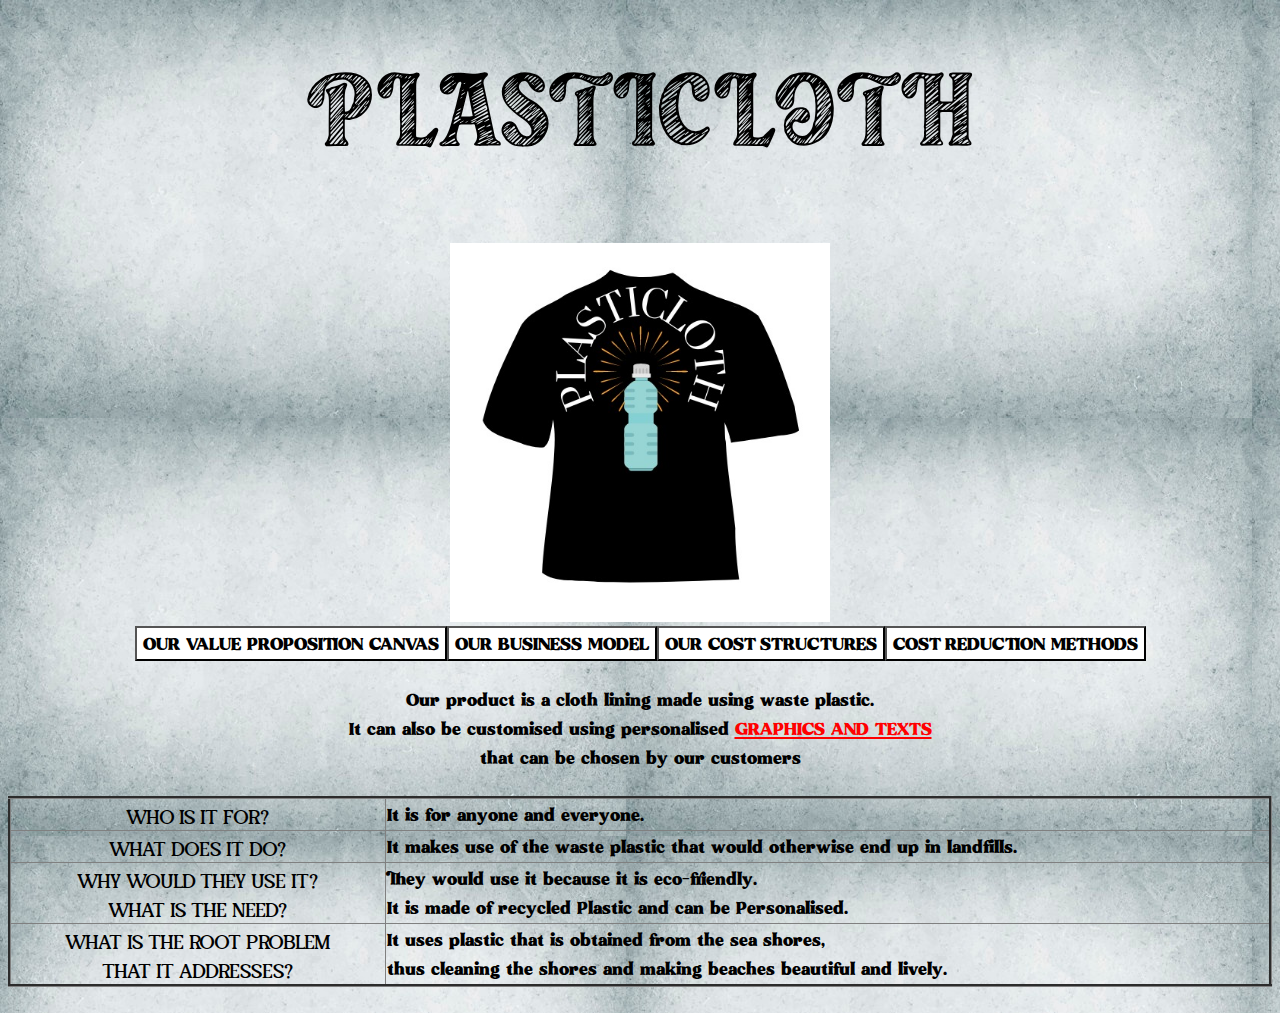
<file: index.html>
<!DOCTYPE html>
<html>
<head>
    <title>PLASTICLOTH</title>
    <link rel="stylesheet" href="file.css">
</head>
<body background="index.jpg">
    <h1>PLASTICLOTH</h1>
    <img src="logo.jpeg" height="30%", width="30%">
    <br>
    <table>
        <tr>
            <a href="vpc.html"><button>OUR VALUE PROPOSITION CANVAS</button></a>
            <a href="bm.html"><button>OUR BUSINESS MODEL</button></a>
            <a href="cost.html"><button>OUR COST STRUCTURES</button></a>
            <a href="rc.html"><button>COST REDUCTION METHODS</button></a>
        </tr>
    </table>
    <p>
        Our product is a cloth lining made using waste plastic.<br>
        It can also be customised using personalised <u style="color:red">GRAPHICS AND TEXTS</u><br>
        that can be chosen by our customers
    </p>

    <table border="3px" align="center"  height="100%", width="100%">
        <tr>
            <th>WHO IS IT FOR?</th>
            <td>It is for anyone and everyone.</td>
        </tr>
        <tr>
            <th>WHAT DOES IT DO?</th>
            <td>It makes use of the waste plastic that would otherwise end up in landfills.</td>
        </tr>
        <tr>
            <th>WHY WOULD THEY USE IT?<br>WHAT IS THE NEED?</th>
            <td>They would use it because it is eco-friendly.<br>It is made of recycled Plastic and can be Personalised.</td>
        </tr>
        <tr>
            <th>WHAT IS THE ROOT PROBLEM<br>THAT IT ADDRESSES?</th>
            <td>It uses plastic that is obtained from the sea shores,<br>thus cleaning the shores and making beaches beautiful and lively.</td>
        </tr>
    </table>
    <br>
</body>
</html>
</file>
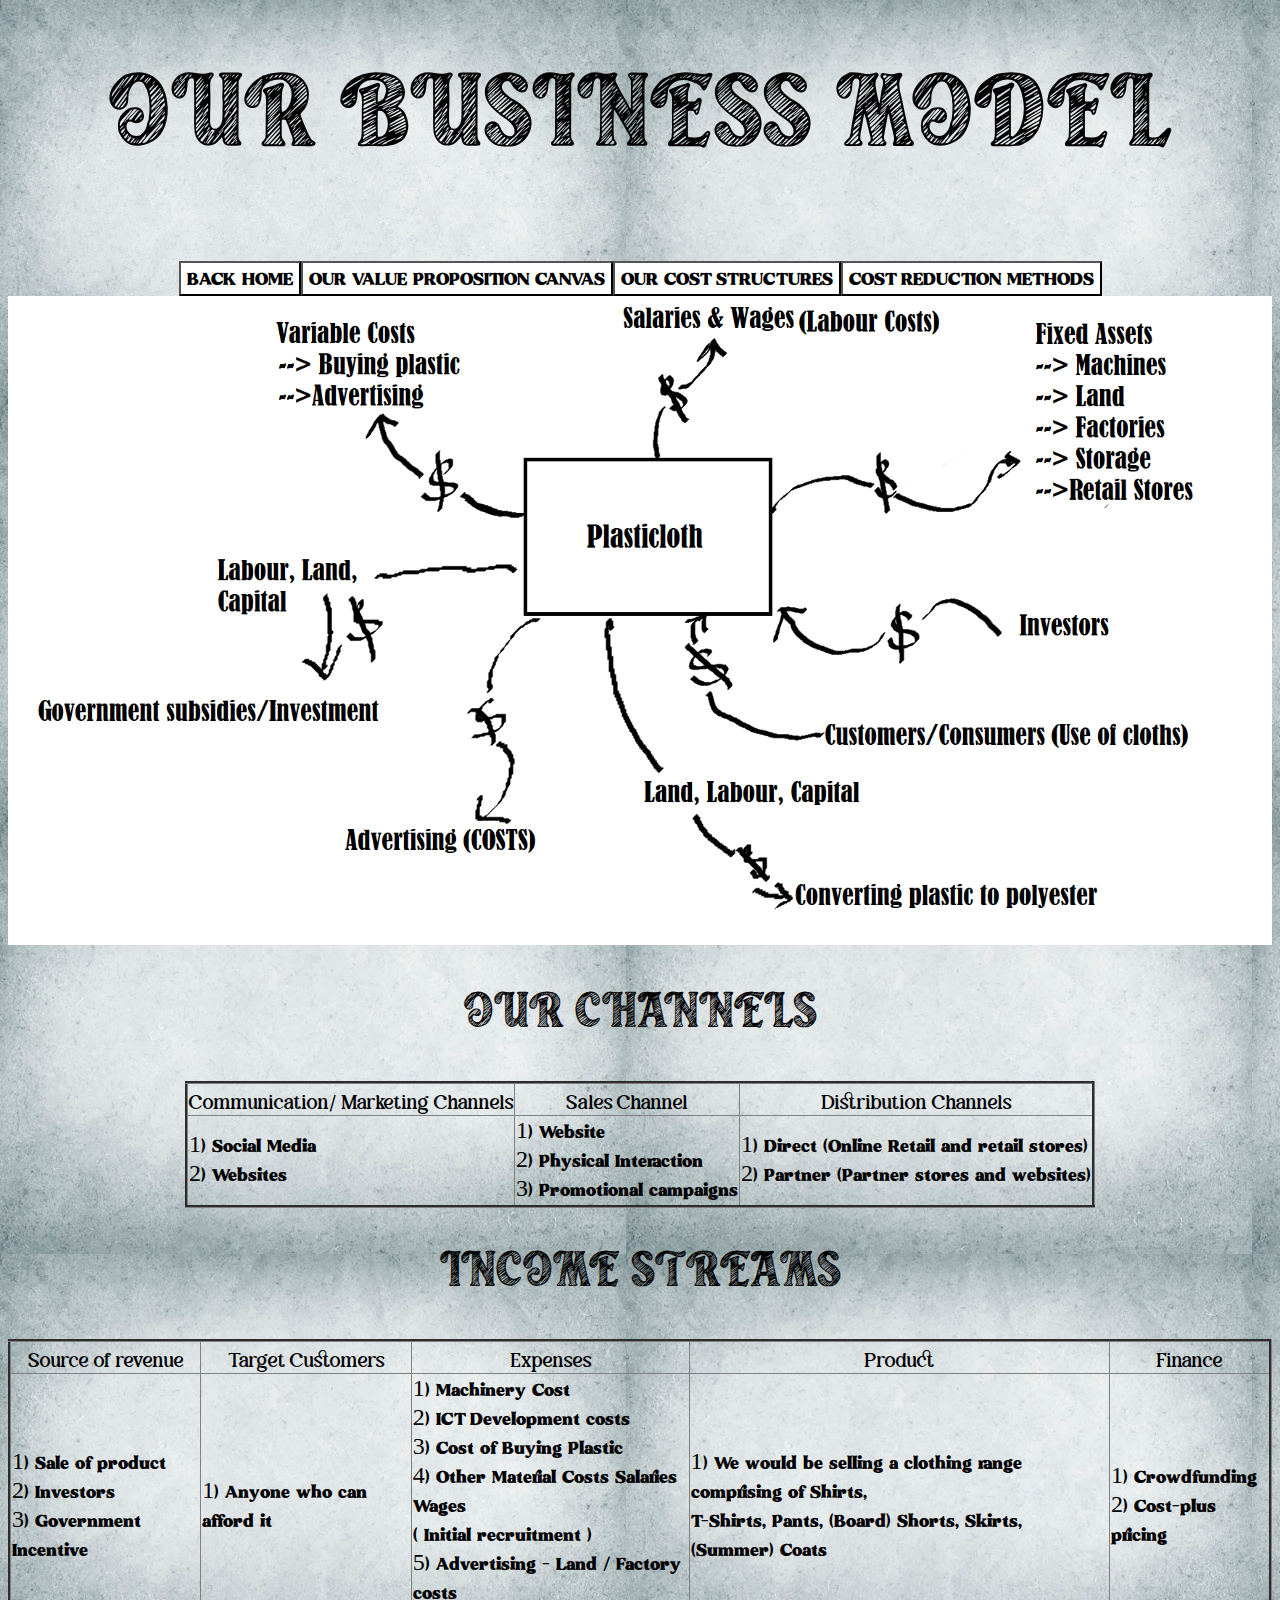
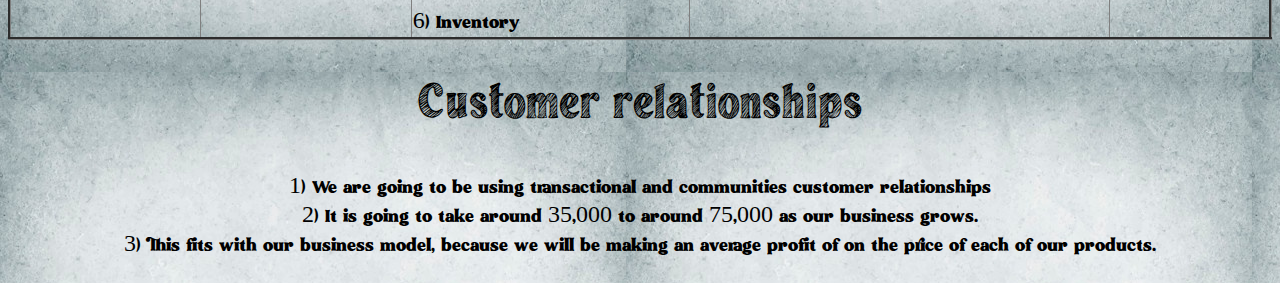
<file: bm.html>
<!DOCTYPE html>
<html>
<head>
    <title>PLASTICLOTH</title>
    <link rel="stylesheet" href="file.css">
</head>
<body background="index.jpg">
    <h1>OUR BUSINESS MODEL</h1>
    <br>
    <table>
        <tr>
            <a href="index.html"><button>BACK HOME</button></a>
            <a href="vpc.html"><button>OUR VALUE PROPOSITION CANVAS</button></a>
            <a href="cost.html"><button>OUR COST STRUCTURES</button></a>
            <a href="rc.html"><button>COST REDUCTION METHODS</button></a>
        </tr>
    </table>
    <img src="bm.png" height="100%" width="100%">
    <h2>OUR CHANNELS</h2>
    <table border="3px" align="center">
        <tr>
            <th>Communication/ Marketing Channels</th>
            <th>Sales Channel</th>
            <th>Distribution Channels</th>
        </tr>
        <tr align="left">
            <td>1) Social Media<br>2) Websites</td>
            <td>1) Website<br>2) Physical Interaction<br>3) Promotional campaigns</td>
            <td>1) Direct (Online Retail and retail stores)<br>2) Partner (Partner stores and websites)</td>
        </tr>
    </table>
    <h2>INCOME STREAMS</h2>
    <table border="3px" align="center">
        <tr>
            <th>Source of revenue</th>
            <th>Target Customers</th>
            <th>Expenses</th>
            <th>Product</th>
            <th>Finance</th>
        </tr>
        <tr align="left">
            <td>1) Sale of product<br>2) Investors<br>3) Government Incentive</td>
            <td>1) Anyone who can afford it</td>
            <td>1) Machinery Cost<br>2) ICT Development costs<br>3) Cost of Buying Plastic<br>
                4) Other Material Costs Salaries Wages <br>( Initial recruitment )<br>
                5) Advertising - Land / Factory costs<br>6) Inventory</td>
            <td>1) We would be selling a clothing range comprising of Shirts,<br>
                T-Shirts, Pants, (Board) Shorts, Skirts, (Summer) Coats</td>
            <td>1) Crowdfunding<br>2) Cost-plus pricing</td>
        </tr>
    </table>
    <h2>Customer relationships</h2>
    <p>1) We are going to be using transactional and communities customer relationships<br>2) It is going to take around 35,000 to around 75,000 as our business grows.<br>3) This fits with our business model, because we will be making an average profit of on the price of each of our products.
</p>
</body>
</html>
</file>
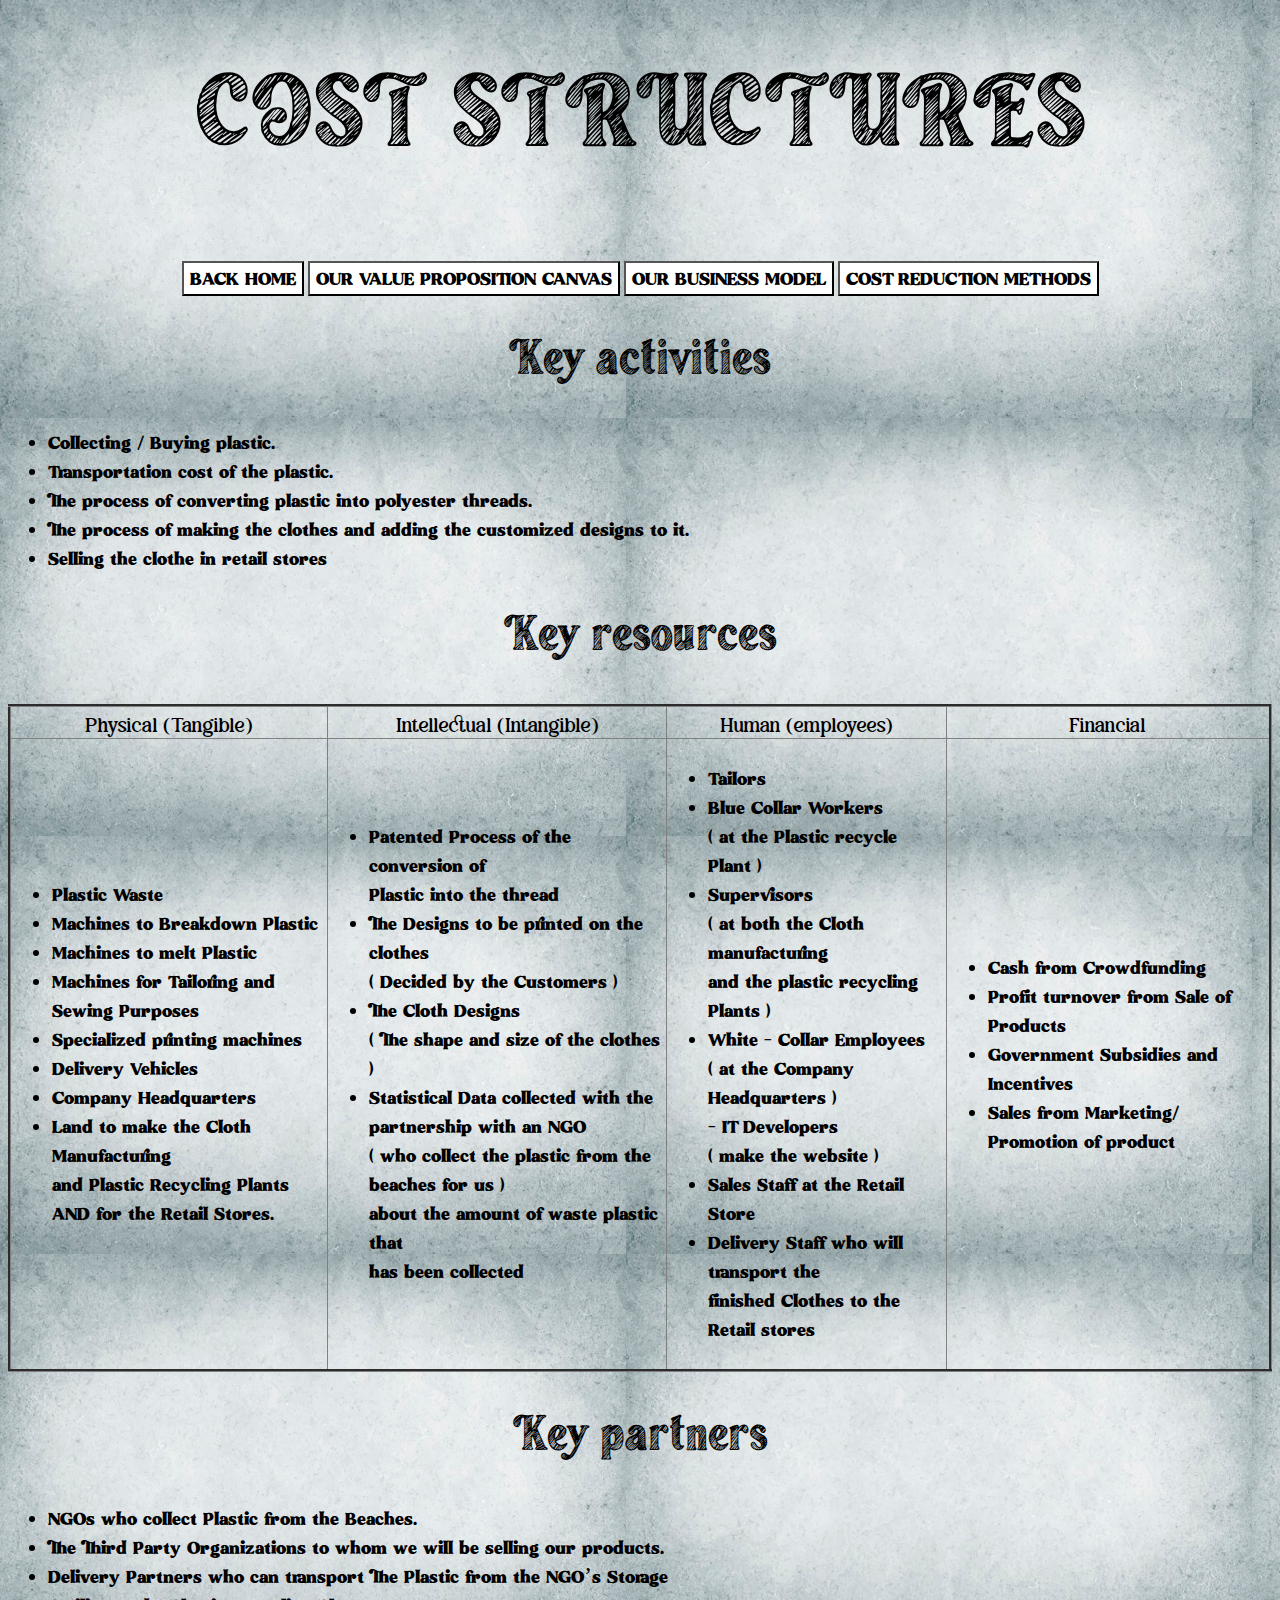
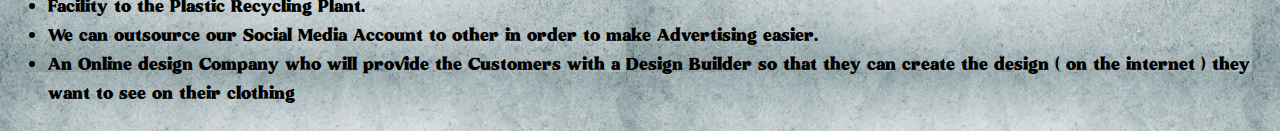
<file: cost.html>
<!DOCTYPE html>
<html>
<head>
    <title>PLASTICLOTH</title>
    <link rel="stylesheet" href="file.css">
</head>
<body background="index.jpg">
    <h1>COST STRUCTURES</h1>
    <br>
    <a href="index.html"><button>BACK HOME</button></a>
    <a href="vpc.html"><button>OUR VALUE PROPOSITION CANVAS</button></a>
    <a href="bm.html"><button>OUR BUSINESS MODEL</button></a>
    <a href="rc.html"><button>COST REDUCTION METHODS</button></a>
    <h2>Key activities</h2>
    <ul align="left">
        <li>Collecting / Buying plastic.</li>
        <li>Transportation cost of the plastic.</li>
        <li>The process of converting plastic into polyester threads.</li>
        <li>The process of making the clothes and adding the customized designs to it.</li>
        <li>Selling the clothe in retail stores</li>
    </ul>

    <h2>Key resources</h2>
    <table border="3px">
        <tr>
            <th>Physical (Tangible)</th>
            <th>Intellectual (Intangible)</th>
            <th>Human (employees)</th>
            <th>Financial</th>
        </tr>
        <tr>
            <td>
                <ul align="left">
                    <li>Plastic Waste</li>
                    <li>Machines to Breakdown Plastic</li>
                    <li>Machines to melt Plastic</li>
                    <li>Machines for Tailoring and Sewing Purposes</li>
                    <li>Specialized printing machines</li>
                    <li>Delivery Vehicles</li>
                    <li>Company Headquarters</li>
                    <li>Land to make the Cloth Manufacturing <br>and Plastic Recycling Plants <br>AND for the Retail Stores. </li>
                </ul>
            </td>
            <td>
                <ul align="left">
                    <li>Patented Process of the conversion of <br>Plastic into the thread</li>
                    <li>The Designs to be printed on the clothes <br>( Decided by the Customers )</li>
                    <li>The Cloth Designs <br>( The shape and size of the clothes )</li>
                    <li>Statistical Data collected with the <br>partnership with an NGO <br>( who collect the plastic from the beaches for us ) <br>about the amount of waste plastic that <br>has been collected</li>
                </ul>
            </td>
            <td>
                <ul align="left">
                    <li>Tailors</li>
                    <li>Blue Collar Workers <br>( at the Plastic recycle Plant )</li>
                    <li>Supervisors <br>( at both the Cloth manufacturing <br>and the plastic recycling Plants )</li>
                    <li>White - Collar Employees <br>( at the Company Headquarters )<br>- IT Developers <br>( make the website )</li>
                    <li>Sales Staff at the Retail Store</li>
                    <li>Delivery Staff who will transport the <br>finished Clothes to the Retail stores</li>
                </ul>
            </td>
            <td>
                <ul align="left">
                    <li>Cash from Crowdfunding</li>
                    <li>Profit turnover from Sale of Products</li>
                    <li>Government Subsidies and Incentives</li>
                    <li>Sales from Marketing/ Promotion of product</li>
                </ul>
            </td>
        </tr>
    </table>
    <h2>Key partners</h2>
    <ul align="left">
        <li>NGOs who collect Plastic from the Beaches.</li>
        <li>The Third Party Organizations to whom we will be selling our products.</li>
        <li>Delivery Partners who can transport The Plastic from the NGO’s Storage</li>
        <li>Facility to the Plastic Recycling Plant.</li>
        <li>We can outsource our Social Media Account to other in order to make Advertising easier.</li>
        <li>An Online design Company who will provide the Customers with a Design Builder so that they can create the design ( on the internet ) they want to see on their clothing</li>
    </ul>
</body>
</html>
</file>
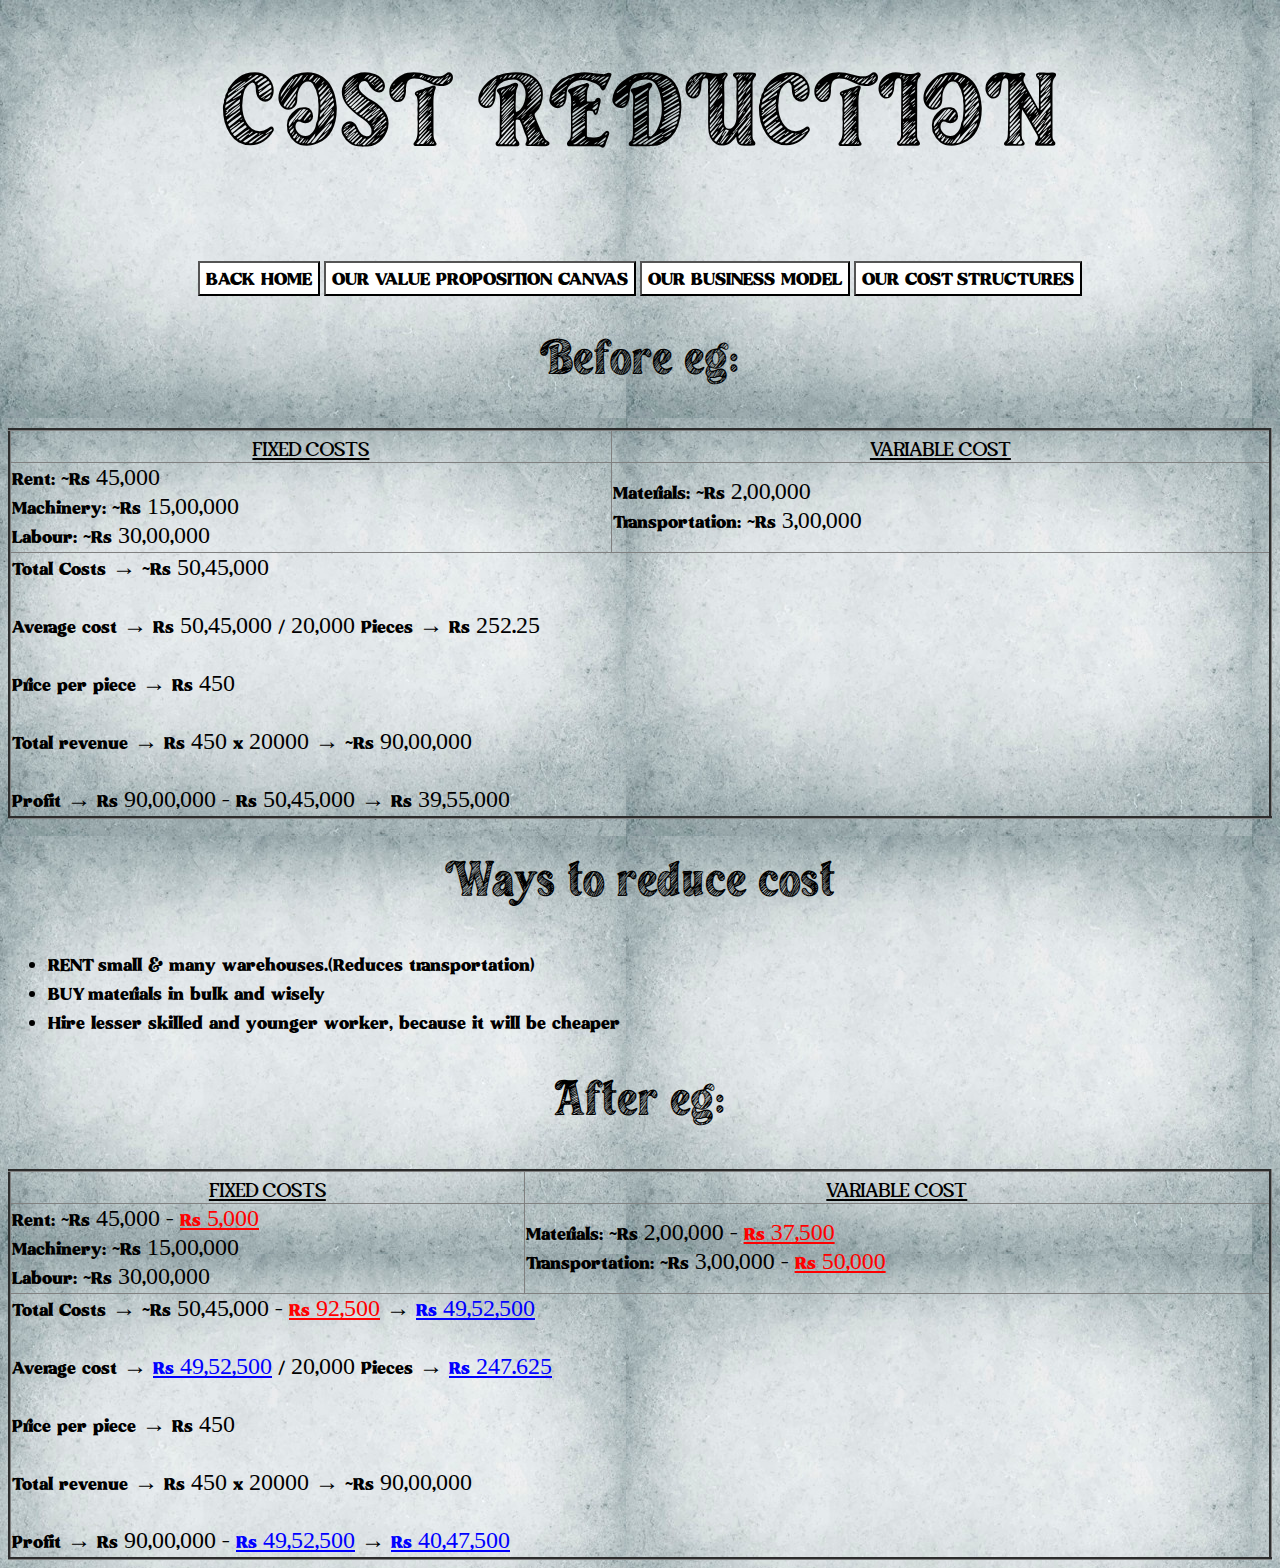
<file: rc.html>
<!DOCTYPE html>
<html>
  <head>
    <title>PLASTICLOTH</title>
    <link rel="stylesheet" href="file.css">
  </head>
  <body background="index.jpg">
    <h1>COST REDUCTION</h1>
    <br>
    <a href="index.html"><button>BACK HOME</button></a>
    <a href="vpc.html"><button>OUR VALUE PROPOSITION CANVAS</button></a>
    <a href="bm.html"><button>OUR BUSINESS MODEL</button></a>
    <a href="cost.html"><button>OUR COST STRUCTURES</button></a>
    <h2>Before eg:</h2>
    <table border="3px" align="center" height="100%" width="100%">
      <tr>
        <th><u>FIXED COSTS</u></th>
        <th><u>VARIABLE COST</u></th>
      </tr>
      <tr>
        <td>Rent: ~Rs 45,000<br>Machinery: ~Rs 15,00,000<br>Labour: ~Rs 30,00,000</td>
        <td>Materials: ~Rs 2,00,000<br>Transportation: ~Rs 3,00,000</td>
      </tr>
      <tr>
        <td colspan="2">Total Costs → ~Rs 50,45,000<br><br>Average cost → Rs 50,45,000 / 20,000 Pieces → Rs 252.25<br><br>
          Price per piece → Rs 450<br><br>Total revenue → Rs 450 x 20000 → ~Rs 90,00,000<br><br>
          Profit → Rs 90,00,000 - Rs 50,45,000 → Rs 39,55,000</td>
      </tr>
    </table>
    <h2>Ways to reduce cost</h2>
    <ul align="left">
      <li>RENT small & many warehouses.(Reduces transportation)</li>
      <li>BUY materials in bulk and wisely</li>
      <li>Hire lesser skilled and younger worker, because it will be cheaper</li>
    </ul>
    <h2>After eg:</h2>
    <table border="3px" align="center" height="100%" width="100%">
      <tr>
        <th><u>FIXED COSTS</u></th>
        <th><u>VARIABLE COST</u></th>
      </tr>
      <tr>
        <td>Rent: ~Rs 45,000 - <u style="color:red;">Rs 5,000</u><br>Machinery: ~Rs 15,00,000<br>Labour: ~Rs 30,00,000</td>
        <td>Materials: ~Rs 2,00,000 - <u style="color:red;">Rs 37,500</u><br>Transportation: ~Rs 3,00,000 - <u style="color:red;">Rs 50,000</u></td>
      </tr>
      <tr>
        <td colspan="2">Total Costs → ~Rs 50,45,000 - <u style="color:red;">Rs 92,500</u> → <u style="color:blue;">Rs 49,52,500</u><br><br>Average cost → <u style="color:blue;">Rs 49,52,500</u> / 20,000 Pieces → <u style="color:blue;">Rs 247.625</u><br><br>
          Price per piece → Rs 450<br><br>Total revenue → Rs 450 x 20000 → ~Rs 90,00,000<br><br>
          Profit → Rs 90,00,000 - <u style="color:blue;">Rs 49,52,500</u> → <u style="color:blue;">Rs 40,47,500</u></td>
      </tr>
    </table>
  </body>
</html>
</file>
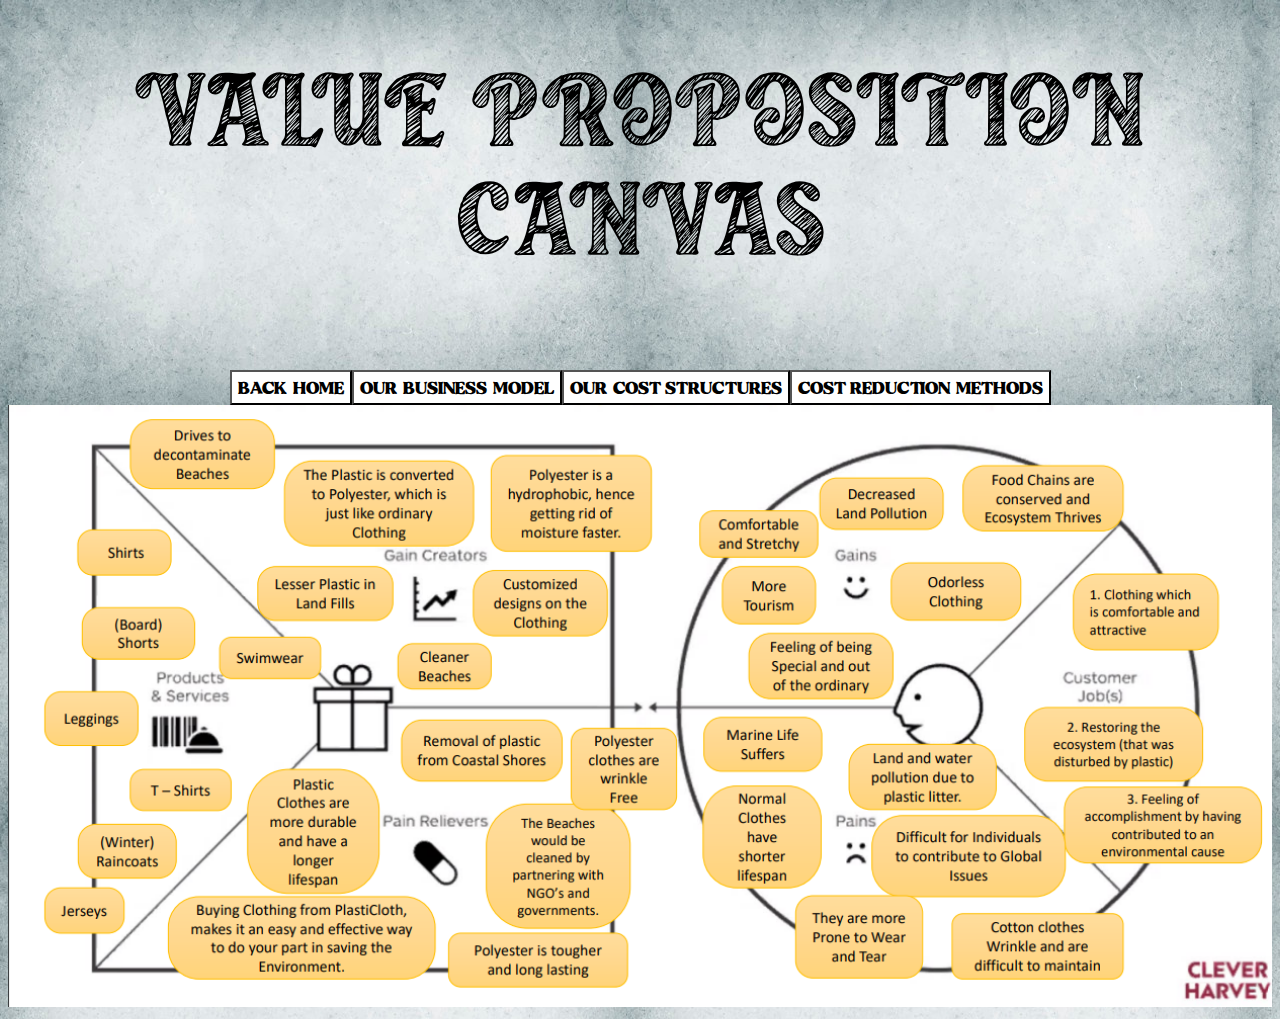
<file: vpc.html>
<!DOCTYPE html>
<html>
<head>
    <title>PLASTICLOTH</title>
    <link rel="stylesheet" href="file.css">
</head>
<body background="index.jpg">
    <h1>VALUE PROPOSITION CANVAS</h1>
    <br>
    <table>
        <tr>
            <a href="index.html"><button>BACK HOME</button></a>
            <a href="bm.html"><button>OUR BUSINESS MODEL</button></a>
            <a href="cost.html"><button>OUR COST STRUCTURES</button></a>
            <a href="rc.html"><button>COST REDUCTION METHODS</button></a>
        </tr>
    </table>
    <img src="vpc.png" height="100%" width="100%">
</body>
</html>
</file>
<file: file.css>
body {
    text-align: center;
}
td {
    text-align:left;
    font-family: biography;
    font-weight: 200;
    font-size: 24px;
}

@font-face {
  font-family:'bolgen';
  src:url(BolgenSketch-9Y9Ln/BolgenSketch-9Y9Ln.ttf);
  font-style: oblique;
  font-weight: 300;
  font-size: 72px;
}

@font-face {
  font-family:'balivia';
  src:url(BaliviaFreeBold-BW548/BaliviaFreeBold-BW548.ttf);
  font-style: oblique;
  font-weight: 10;
  font-size: 24px;
}

@font-face {
  font-family:'biography';
  src:url(biography-font/BiographyRegular-axV6g.otf);
  font-style: oblique;
  font-weight: 100;
  font-size: 20px;
}

h1 {
  font-family: bolgen;
  font-weight: 300;
  font-size: 100px;
}

h2 {
  font-family: bolgen;
  font-weight: 200;
  font-size: 48px;
}

h3 {
  font-family: bolgen;
  font-weight: 200;
  font-size: 36px
}


table {
  border-collapse: collapse;
  font-family: balivia;
  font-weight: 100;
  font-size: 24px;
}

p {
  font-family: biography;
  font-weight: 200;
  font-size: 24px;
}

ul {
  font-family: biography;
  font-weight: 200;
  font-size: 24px;
  align-content: left;
}

button {
  font-family: biography;
  font-weight: 200;
  font-size: 24px;
  background-color: White;
}

button:hover {
  background-color: #00f2ff;
}

background {
  height:"100%";
  width: "100%";
}
</file>
